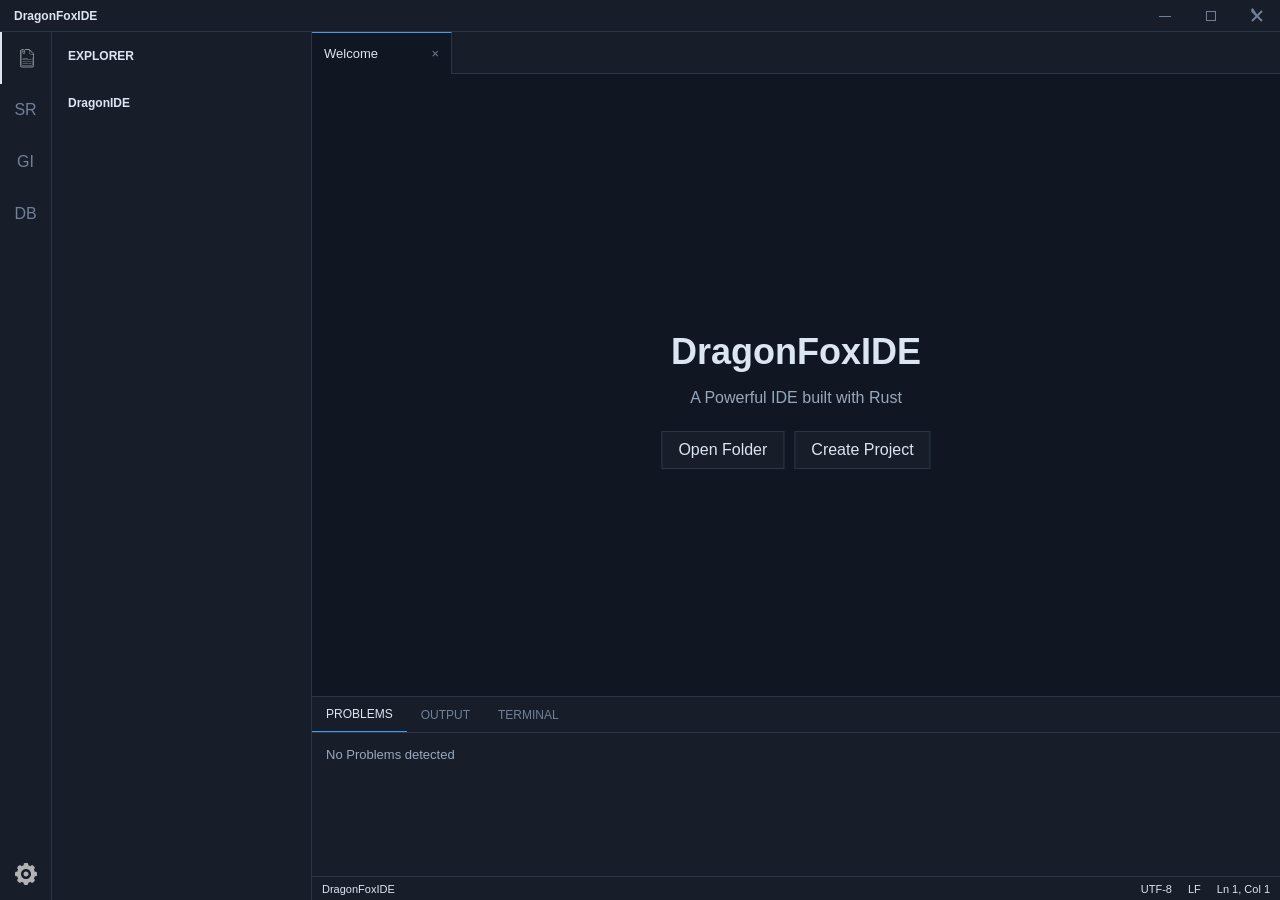
<file: DragonIDE/web/index.html>
<!DOCTYPE html>
<html lang="en">

<head>
    <meta charset="UTF-8">
    <meta name="viewport" content="width=device-width, initial-scale=1.0">
    <title>DragonFoxIDE</title>

    <link rel="stylesheet" href="css/main.css">

    <link rel="stylesheet" href="css/titlebar.css">

    <link rel="stylesheet" href="css/settings.css">

    <link id="highlight-theme" rel="stylesheet" href="css/themes/dark.css">

</head>

<body>

    <!-- Custom title bar-->
    <div id="titlebar">

        <div id="titlebar-content">
            <div id="titlebar-left" data-tauri-drag-region>
                <span id="app-title">DragonFoxIDE</span>
            </div>

            <div id="titlebar-center" data-tauri-drag-region>

            </div>

            <div id="titlebar-right">
                <button id="minimize-btn" class="titlebar-button" title="Minimize">
                    <svg width="16" height="16" viewBox="0 0 16 16">
                        <path fill="currentColor" d="M14 8v1H2V8z" />
                    </svg>
                </button>

                <button id="maximize-btn" class="titlebar-button" title="Maximize">
                    <svg width="16" height="16" viewBox="0 0 16 16">
                        <path fill="currentColor" d="M3 3v10h10V3H3zm9 9H4V4h8v8z" />
                    </svg>
                </button>

                <button id="close-btn" class="titlebar-button" title="Close">
                    <svg width="16" height="16" viewBox="0 0 16 16">
                        <path fill="currentColor"
                            d="M2.3 1.3l1.4-1.4L8 6.6l4.3-4.3 1.4 1.4L9.4 8l4.3 4.3-1.4 1.4L8 9.4l-4.3 4.3-1.4-1.4L6.6 8 2.3 3.7z" />
                    </svg>
                </button>
            </div>
        </div>
    </div>

    <div id="app">

        <aside id="activity-bar">
            <button class="activity-button active"><img src="assets/icon/file.svg" alt="EX"></button>
            <button class="activity-button">SR</button>
            <button class="activity-button">GI</button>
            <button class="activity-button">DB</button>

            <div class="activity-spacer"></div>

            <button class="activity-button" id="settings-button"><img src="assets/icon/setting.svg"
                    alt="setting"></button>
        </aside>

        <aside id="sidebar">

            <div class="sidebar-header">
                <span data-i18n="explorer">EXPLORER</span>
            </div>

            <div id="file-explorer">

                <div class="explorer-section">
                    <span id="workspace-name">DragonIDE</span>
                </div>

                <div id="file-tree"></div>

            </div>
        </aside>


        <main id="main">
            <div id="tabs">

                <div class="tab active">
                    <span data-i18n="welcomeTab">Welcome</span>
                    <span class="tab-close">×</span>
                </div>


            </div>

            <section id="editor">

                <div id="welcome-screen" class="welcome">

                    <h1>DragonFoxIDE</h1>

                    <p data-i18n="welcomeSub">A Powerful IDE built with Rust</p>

                    <div class="welcome-actions">

                        <button id="open-folder-button" data-i18n="openFolder">Open Folder</button>

                        <button id="create-project-button" data-i18n="createProject">Create Project</button>
                    </div>

                </div>

                <div id="editor-container" style="display: none;">
                    <div id="line-numbers"></div>

                    <div id="code-editor-wrapper">
                        <textarea id="code-editor" wrap="off" spellcheck="false" autocomplete="off"
                            autocapitalize="off"></textarea>

                        <pre id="code-highlight"><code id="code-highlight-inner"></code></pre>
                    </div>
                </div>

            </section>

            <section id="bottom-panel">

                <div class="panel-tabs">

                    <button class="panel-tab active" data-i18n="problems">PROBLEMS</button>

                    <button class="panel-tab" data-i18n="output">OUTPUT</button>

                    <button class="panel-tab" data-i18n="terminal">TERMINAL</button>

                </div>

                <div id="panel-content" data-i18n="noProblems">No Problems detected</div>
            </section>

            <footer id="status-bar">
                <div id="status-left">
                    <span>DragonFoxIDE</span>
                </div>
                <div id="status-right">
                    <span>UTF-8</span>
                    <span>LF</span>
                    <span id="cursor-position">Ln 1, Col 1</span>
                    <span id="saved-indicator" style="display: none;"></span>
                    <span id="saving-indicator" style="display: none;"></span>
                </div>
            </footer>
        </main>



        <div id="settings-modal" class="modal hidden">

            <div class="modal-backdrop"></div>
            <div class="modal-content">

                <div class="modal-header">
                    <h2 data-i18n="settingsTitle">Settings</h2>
                    <button class="modal-close" id="close-settings">×</button>
                </div>

                <div class="modal-body">

                    <div class="settings-section">
                        <label class="settings-label" data-i18n="theme">Theme</label>
                        <div class="settings-options">
                            <button class="theme-option active" data-theme="dark">Dark</button>
                            <button class="theme-option" data-theme="light">Light</button>
                            <button class="theme-option" data-theme="nord">Nord (blue)</button>
                            <button class="theme-option" data-theme="monokai">Monokai</button>
                            <button class="theme-option" data-theme="glassmorphism">Glass</button>
                        </div>
                    </div>

                    <div class="settings-section">
                        <label class="settings-label" data-i18n="fontSize">Font Size</label>
                        <div class="settings-slider">
                            <input type="range" id="font-size-slider" min="10" max="34" value="14">
                            <span id="font-size-value">14px</span>
                        </div>
                    </div>

                    <div class="settings-section">
                        <label class="settings-label" data-i18n="tabSize">Tab Size</label>
                        <div class="settings-options">
                            <button class="tab-option" data-tab-size="2">2</button>
                            <button class="tab-option active" data-tab-size="4">4</button>
                            <button class="tab-option" data-tab-size="6">6</button>
                            <button class="tab-option" data-tab-size="8">8</button>
                        </div>
                    </div>

                    <div class="settings-section">
                        <label class="settings-label">
                            <input type="checkbox" id="line-wrap-toggle">
                            <span data-i18n="wordWrap">Word Wrap</span>
                        </label>
                    </div>

                    <div class="settings-section">
                        <label class="settings-label">
                            <input type="checkbox" id="auto-save-toggle">
                            <span data-i18n="autoSave">Auto Save</span>
                        </label>

                        <div class="settings-section">
                            <label class="settings-label">
                                <input type="checkbox" id="auto-brackets-toggle" checked>
                                <span data-i18n="autoBrackets">Auto Close Brackets</span>
                            </label>
                        </div>

                        <div class="settings-slider">

                            <label for="auto-save-interval" style="font-size: 11px; flex: 0 0 auto;">Interval
                                (sec):</label>
                            <input type="range" id="auto-save-interval" min="1" max="30" value="3" style="flex: 1;">

                            <span id="auto-save-value"
                                style="font-size: 12px; color: var(--text-primary); min-width: 35px; text-align: right;">3s</span>
                        </div>
                    </div>

                    <div class="settings-section">
                        <label class="settings-label" data-i18n="language">Language</label>

                        <div class="settings-options">
                            <button class="lang-option active" data-lang="en">English</button>
                            <button class="lang-option" data-lang="es">Español</button>
                        </div>
                    </div>
                </div>
            </div>
        </div>

        <div id="find-replace-modal" class="modal hidden">

            <div class="modal-backdrop"></div>

            <div class="modal-content find-replace-modal">
                <div class="modal-header">
                    <h2 data-i18n="findReplace">Find & Replace</h2>
                    <button class="modal-close" id="close-find-replace">×</button>
                </div>

                <div class="modal-body find-replace-body">

                    <div class="find-replace-group">
                        <label for="find-input" data-i18n="find">Find:</label>

                        <div class="find-input-wrapper">

                            <input type="text" id="find-input" placeholder="Find text..." autocomplete="off">

                            <button id="find-prev-btn" class="find-nav-btn" title="Previous match">↑</button>

                            <button id="find-next-btn" class="find-nav-btn" title="Next match">↓</button>
                        </div>

                        <div class="find-counter">
                            <span id="match-counter">0/0</span>
                        </div>
                    </div>

                    <div class="find-replace-group">
                        <label for="replace-input" data-i18n="replace">Replace:</label>

                        <div class="replace-input-wrapper">
                            <input type="text" id="replace-input" placeholder="Replace with..." autocomplete="off">

                            <button id="replace-btn" class="replace-action-btn" data-i18n="replaceOne">Replace</button>
                            <button id="replace-all-btn" class="replace-action-btn" data-i18n="replaceAll">Replace
                                All</button>
                        </div>
                    </div>

                    <div class="find-options">
                        <label class="find-option-label">

                            <input type="checkbox" id="case-sensitive-check">
                            <span data-i18n="caseSensitive">Case Sensitive</span>

                        </label>

                        <label class="find-option-label">

                            <input type="checkbox" id="whole-word-check">
                            <span data-i18n="wholeWord">Whole Word</span>
                        </label>

                        <label class="find-option-label">
                            <input type="checkbox" id="regex-check">
                            <span data-i18n="regex">Regex</span>
                        </label>
                    </div>
                </div>
            </div>
        </div>

        <div id="go-to-line-modal" class="modal hidden">

            <div class="modal-backdrop"></div>

            <div class="modal-content go-to-line-modal">

                <div class="modal-header">
                    <h2 data-i18n="goToLine">Go to Line</h2>

                    <button class="modal-close" id="close-go-to-line">×</button>
                </div>


                <div class="modal-body go-to-line-body">

                    <div class="go-to-line-input-group">

                        <label for="line-input" data-i18n="lineNumber">Line Number: </label>

                        <input type="number" id="line-input" placeholder="Enter line number..." min="1"
                            autocomplete="off">

                        <button id="go-btn" class="go-btn" data-i18n="go">Go</button>
                    </div>

                    <div class="go-to-line-info">
                        <span id="total-lines">Total lines: 0</span>
                    </div>
                </div>
            </div>
        </div>
    </div>


    <div id="file-context-menu" class="context-menu hidden">
        <div class="menu-item" id="ctx-new-file" data-i18n="newFile">New File</div>
        <div class="menu-item" id="ctx-new-folder" data-i18n="newFolder">New Folder</div>
        <div class="menu-separator"></div>
        <div class="menu-item" id="ctx-rename" data-i18n="rename">Rename</div>
        <div class="menu-item" id="ctx-delete" data-i18n="delete">Delete</div>
        <div class="menu-separator"></div>
        <div class="menu-item" id="ctx-copy-path" data-i18n="copyPath">Copy Path</div>
    </div>


    <script src="lib/highlight.min.js"></script>
    <script src="js/i18n.js"></script>
    <script src="js/settings.js"></script>
    <script src="js/go-to-line.js"></script>
    <script src="js/find-replace.js"></script>
    <script src="js/auto-save.js"></script>
    <script src="js/bracket-matching.js"></script>
    <script src="js/main.js"></script>
    <script src="js/titlebar.js"></script>
</body>

</html>
</file>
<file: DragonIDE/web/css/main.css>
* {
    box-sizing: border-box;
}

html,
body {
    margin: 0;
    width: 100%;
    height: 100%;
    overflow: hidden;
    font-family: "Segoe UI", Tahoma, Geneva, Verdana, sans-serif;
    background: var(--bg-primary);
    color: var(--text-primary);
}

button {
    font: inherit;
    transition: background-color 0.18s ease, border-color 0.18s ease, color 0.18s ease, transform 0.18s ease;
}

button:focus-visible {
    outline: 2px solid var(--accent-blue);
    outline-offset: 2px;
}

#app {
    display: flex;
    width: 100vw;
    height: calc(100vh - 30px);
}

#activity-bar {
    width: 52px;
    display: flex;
    flex-direction: column;
    align-items: center;
    background: var(--bg-secondary);
    border-right: 1px solid var(--border);
}

.activity-button {
    width: 52px;
    height: 52px;
    border: 0;
    background: transparent;
    color: var(--text-muted);
    cursor: pointer;
    display: flex;
    align-items: center;
    justify-content: center;
    padding: 0;
}

.activity-button img {
    width: 22px;
    height: 22px;
    filter: invert(0.7);
    transition: filter 0.15s ease;
}

.activity-button:hover {
    color: var(--text-primary);
}

.activity-button:hover img {
    filter: invert(1);
}

.activity-button.active {
    color: var(--text-primary);
    border-left: 2px solid var(--text-primary);
}

.activity-button.active img {
    filter: invert(1);
}

.activity-spacer {
    flex: 1;
}

#sidebar {
    width: 260px;
    display: flex;
    flex-direction: column;
    background: var(--bg-secondary);
    border-right: 1px solid var(--border);
}

.sidebar-header {
    height: 48px;
    display: flex;
    align-items: center;
    padding: 0 16px;
    font-size: 12px;
    font-weight: bold;
    color: var(--text-primary);
}

#file-explorer {
    padding: 8px;
    min-height: 0;
    overflow: auto;
}

.explorer-section {
    padding: 8px;
    font-size: 12px;
    font-weight: bold;
    color: var(--text-primary);
}

.explorer-empty {
    padding: 20px 12px;
    color: var(--text-muted);
    font-size: 13px;
}

#main {
    flex: 1;
    min-width: 0;
    display: flex;
    flex-direction: column;
}

#tabs {
    height: 42px;
    display: flex;
    background: var(--bg-secondary);
    border-bottom: 1px solid var(--border);
}

.tab {
    min-width: 140px;
    height: 42px;
    display: flex;
    align-items: center;
    justify-content: space-between;
    padding: 0 12px;
    background: var(--bg-primary);
    border-right: 1px solid var(--border);
    font-size: 13px;
    color: var(--text-primary);
    transition: background-color 0.18s ease, border-color 0.18s ease, color 0.18s ease;
}

.tab.active {
    border-top: 1px solid var(--accent-blue);
}

.tab-close {
    margin-left: 20px;
    color: var(--text-muted);
    cursor: pointer;
    transition: color 0.18s ease;
}

#editor {
    flex: 1;
    position: relative;
    overflow: hidden;
    background: var(--bg-primary);
}

.welcome {
    position: absolute;
    top: 50%;
    left: 50%;
    transform: translate(-50%, -50%);
    text-align: center;
}

.welcome h1 {
    margin-bottom: 8px;
    font-size: 36px;
    color: var(--text-primary);
}

.welcome p {
    color: var(--text-secondary);
}

.welcome-actions {
    display: flex;
    gap: 10px;
    justify-content: center;
    margin-top: 24px;
}

.welcome-actions button {
    padding: 9px 16px;
    border: 1px solid var(--border);
    background: var(--bg-secondary);
    color: var(--text-primary);
    cursor: pointer;
}

.welcome-actions button:hover {
    background: var(--accent-hover);
}

#bottom-panel {
    height: 180px;
    display: flex;
    flex-direction: column;
    background: var(--bg-secondary);
    border-top: 1px solid var(--border);
}

.panel-tabs {
    height: 36px;
    display: flex;
    border-bottom: 1px solid var(--border);
}

.panel-tab {
    padding: 0 14px;
    border: 0;
    background: transparent;
    color: var(--text-muted);
    cursor: pointer;
    font-size: 12px;
    transition: background-color 0.18s ease, color 0.18s ease;
}

.panel-tab:hover {
    color: var(--text-primary);
}

.panel-tab.active {
    color: var(--text-primary);
    border-bottom: 1px solid var(--accent-blue);
}

#panel-content {
    padding: 14px;
    color: var(--text-secondary);
    font-size: 13px;
}

#status-bar {
    height: 24px;
    display: flex;
    align-items: center;
    justify-content: space-between;
    padding: 0 10px;
    background: var(--bg-secondary);
    border-top: 1px solid var(--border);
    font-size: 11px;
}

#status-right {
    display: flex;
    gap: 16px;
}

#file-tree {
    padding: 4px 0;
    overflow-y: auto;
}

.file-entry {
    display: flex;
    align-items: center;
    min-height: 24px;
    padding: 2px 8px;
    color: var(--text-primary);
    font-size: 13px;
    cursor: pointer;
    user-select: none;
    border-radius: 4px;
    transition: background-color 0.15s ease, color 0.15s ease;
}

.file-entry:hover {
    background: var(--accent-hover);
}

.file-entry.directory {
    font-weight: 500;
}

.file-arrow {
    position: relative;
    width: 18px;
    height: 16px;
    flex-shrink: 0;
    color: var(--text-secondary);
    text-align: center;
}

.file-arrow::after {
    content: "";
    position: absolute;
    top: 5px;
    left: 4px;
    width: 5px;
    height: 5px;
    border-right: 1px solid currentColor;
    border-bottom: 1px solid currentColor;
    transform: rotate(-45deg);
    transition: transform 0.15s ease;
}

.file-arrow.expanded::after {
    top: 3px;
    transform: rotate(45deg);
}

.file-icon {
    position: relative;
    width: 16px;
    height: 16px;
    flex-shrink: 0;
    margin-right: 5px;
    color: var(--text-secondary);
}

.file-icon.folder::before,
.file-icon.file::before {
    content: "";
    position: absolute;
    inset: 4px 1px 2px;
    border: 1px solid currentColor;
    border-radius: 2px;
}

.file-icon.folder::after {
    content: "";
    position: absolute;
    top: 2px;
    left: 2px;
    width: 7px;
    height: 4px;
    border: 1px solid currentColor;
    border-bottom: 0;
    border-radius: 2px 2px 0 0;
}

.file-icon.file::before {
    inset: 2px 3px;
}

.file-name {
    overflow: hidden;
    white-space: nowrap;
    text-overflow: ellipsis;
}

.file-children {
    margin-left: 18px;
}

#code-editor:focus {
    outline: none;
}

#code-editor::selection {
    background: color-mix(in srgb, var(--accent-blue) 45%, transparent);
}

#editor-container {
    display: flex;
    width: 100%;
    height: 100%;
    overflow: hidden;
}

#line-numbers {
    width: 56px;
    flex-shrink: 0;
    padding-top: 16px;
    background: var(--editor-line-number-bg);
    color: var(--editor-line-number);
    font-family: "Cascadia Code", "Consolas", "Courier New", monospace !important;
    font-size: 14px;
    line-height: 1.6 !important;
    text-align: right;
    user-select: none;
    overflow: hidden;
    letter-spacing: 0px !important;
    word-spacing: 0px !important;
    font-variant-ligatures: none !important;
    font-feature-settings: "liga" 0, "calt" 0 !important;
}

#line-numbers div {
    padding-right: 12px;
    height: 1.6em;
    line-height: 1.6;
    font-family: inherit;
    font-size: inherit;
}

#code-editor-wrapper {
    position: relative;
    flex: 1;
    width: 100%;
    height: 100%;
    overflow: hidden;
}

#code-editor,
#code-highlight {
    position: absolute;
    top: 0;
    left: 0;
    width: 100%;
    height: 100%;
    margin: 0 !important;
    padding: 16px !important;
    border: 0 !important;
    outline: none !important;
    box-sizing: border-box !important;
    font-family: "Cascadia Code", "Consolas", "Courier New", monospace !important;
    font-size: 14px;
    line-height: 1.6 !important;
    letter-spacing: 0px !important;
    word-spacing: 0px !important;
    tab-size: 4;
    white-space: pre;
    overflow-wrap: normal;
    word-break: normal;
    overflow: auto;
    scrollbar-gutter: stable;
    font-variant-ligatures: none !important;
    font-feature-settings: "liga" 0, "calt" 0 !important;
    -webkit-font-smoothing: antialiased !important;
    -moz-osx-font-smoothing: grayscale !important;
    text-rendering: optimizeSpeed !important;
}

#code-editor {
    resize: none !important;
    background: transparent !important;
    color: transparent !important;
    caret-color: var(--editor-cursor, #528bff) !important;
    z-index: 2;
}

#code-highlight {
    background: var(--editor-bg) !important;
    color: var(--editor-text) !important;
    pointer-events: none !important;
    z-index: 1;
}

#code-highlight code,
#code-highlight-inner,
pre#code-highlight code,
pre#code-highlight code.hljs,
code.hljs {
    display: block !important;
    background: transparent !important;
    padding: 0 !important;
    margin: 0 !important;
    border: 0 !important;
    border-radius: 0 !important;
    overflow: visible !important;
    font-family: inherit !important;
    font-size: inherit !important;
    line-height: inherit !important;
    letter-spacing: inherit !important;
    word-spacing: inherit !important;
    tab-size: inherit !important;
    white-space: inherit !important;
    font-variant-ligatures: none !important;
    font-feature-settings: "liga" 0, "calt" 0 !important;
    box-sizing: border-box !important;
}

#code-editor::-webkit-scrollbar,
#code-highlight::-webkit-scrollbar {
    width: 10px;
    height: 10px;
}

#code-editor::-webkit-scrollbar-track,
#code-highlight::-webkit-scrollbar-track {
    background: transparent;
}

#code-editor::-webkit-scrollbar-thumb {
    background: var(--border, #3a3f4b);
    border-radius: 5px;
}

#code-editor::-webkit-scrollbar-thumb:hover {
    background: var(--text-muted, #5c6370);
}

#code-highlight::-webkit-scrollbar-thumb {
    background: transparent;
}





/* file tree context menu */
.context-menu {
    position: fixed;
    z-index: 2000;

    min-width: 180px;
    background: var(--bg-tertiary);
    border: 1px solid var(--border);
    border-radius: 8px;
    padding: 5px;
    box-shadow: 0 12px 28px rgba(0, 0, 0, 0.35);
    font-size: 13px;
    user-select: none;
}

.context-menu.hidden {
    display: none;
}

.context-menu .menu-item {
    min-height: 30px;
    padding: 6px 10px;
    border-radius: 4px;
    color: var(--text-primary);
    cursor: pointer;
    transition: background-color 0.15s ease;
}

.context-menu .menu-item:hover {
    background: var(--accent-hover);
}

.context-menu .menu-separator {
    height: 1px;
    background: var(--border);
    margin: 5px 4px;
}

.bracket-highlight {
    background: rgba(100, 181, 246, 0.3);
    border-bottom: 2px solid var(--accent-blue);
}

.bracket-highlight.current {
    background: rgba(100, 181, 246, 0.5);
    border-bottom: 2px solid #fff;
    font-weight: bold;
}

.matching-bracket-indicator {
    position: absolute;
    border: 1px solid var(--accent-blue);
    pointer-events: transparent;
    border-radius: 2px;
}

@keyframes bracket-pulse {
    0% {
        box-shadow: 0 0 0 0 rgba(100, 181, 246, 0.7);
    }

    70% {
        box-shadow: 0 0 0 10px rgba(100, 181, 246, 0);
    }

    100% {
        box-shadow: 0 0 0 0 rgba(100, 181, 246, 0);
    }
}

.bracket-pulse {
    animation: bracket-pulse 0.5s ease-out;
}
</file>
<file: DragonIDE/web/css/titlebar.css>
#titlebar {
    height: 32px;
    flex: 0 0 32px;
    background: var(--titlebar-bg, #191b22);
    border-bottom: 1px solid var(--border);
    color: var(--text-primary);
    user-select: none;
    -webkit-user-select: none;
}

#titlebar-content {
    display: grid;
    grid-template-columns: 1fr minmax(0, 1fr) 1fr;
    align-items: center;
    width: 100%;
    height: 100%;
}

#titlebar-left,
#titlebar-center,
#titlebar-right {
    min-width: 0;
    height: 100%;
    display: flex;
    align-items: center;
}

#titlebar-left {
    padding-left: 14px;
}

#app-title {
    font-size: 12px;
    font-weight: 600;
}

#titlebar-center {
    justify-content: center;
    overflow: hidden;
    color: var(--text-secondary);
    font-size: 12px;
    white-space: nowrap;
    text-overflow: ellipsis;
}

#titlebar-right {
    justify-content: flex-end;
}

.titlebar-button {
    width: 46px;
    height: 32px;
    border: 0;
    background: transparent;
    color: var(--text-muted);
    cursor: pointer;
    display: grid;
    place-items: center;
    padding: 0;
}

.titlebar-button:hover {
    background: var(--accent-hover);
    color: var(--text-primary);
}

#close-btn:hover,
#close-btn:active {
    background: #c42b1c;
    color: #fff;
}

#app {
    height: calc(100vh - 32px);
}
</file>
<file: DragonIDE/web/css/settings.css>
.modal {
    position: fixed;
    top: 0;
    left: 0;
    width: 100vw;
    height: 100vh;
    z-index: 1000;
    display: flex;
    align-items: center;
    justify-content: center;
}

.modal.hidden {
    display: none;
}

.modal-backdrop {
    position: absolute;
    top: 0;
    left: 0;
    width: 100%;
    height: 100%;
    background: rgba(0, 0, 0, 0.65);
    z-index: 1;
}

.modal-content {
    position: relative;
    z-index: 2;
    background: var(--bg-tertiary);
    border: 1px solid var(--border);
    border-radius: 8px;
    width: 90%;
    max-width: 480px;
    max-height: 80vh;
    display: flex;
    flex-direction: column;
    box-shadow: 0 20px 60px rgba(0, 0, 0, 0.8);
}

.modal-header {
    display: flex;
    align-items: center;
    justify-content: space-between;
    padding: 16px 20px;
    border-bottom: 1px solid var(--border);
}

.modal-header h2 {
    margin: 0;
    font-size: 16px;
    color: var(--text-primary);
    font-weight: 600;
}

.modal-close {
    background: transparent;
    border: none;
    color: var(--text-muted);
    font-size: 24px;
    cursor: pointer;
    padding: 0;
    width: 28px;
    height: 28px;
    display: flex;
    align-items: center;
    justify-content: center;
    border-radius: 4px;
    line-height: 1;
}

.modal-close:hover {
    color: var(--text-primary);
    background: var(--accent-hover);
}

.modal-body {
    padding: 20px;
    overflow-y: auto;
    flex: 1;
    display: flex;
    flex-direction: column;
    gap: 20px;
}

.settings-section {
    display: flex;
    flex-direction: column;
}

.settings-label {
    display: flex;
    align-items: center;
    font-size: 12px;
    font-weight: 600;
    color: var(--text-secondary);
    margin-bottom: 8px;
    text-transform: uppercase;
    letter-spacing: 0.5px;
    user-select: none;
}

.settings-label input[type="checkbox"] {
    margin-right: 10px;
    cursor: pointer;
    accent-color: var(--accent-blue);
    width: 16px;
    height: 16px;
}

.settings-options {
    display: grid;
    grid-template-columns: repeat(auto-fit, minmax(100px, 1fr));
    gap: 8px;
}

.theme-option,
.tab-option {
    padding: 8px 12px;
    border: 1px solid var(--border);
    border-radius: 4px;
    background: var(--bg-primary);
    color: var(--text-primary);
    cursor: pointer;
    font-size: 13px;
    transition: all 0.15s ease;
    text-align: center;
}

.theme-option:hover,
.tab-option:hover {
    background: var(--accent-hover);
    border-color: var(--accent-active);
}

.theme-option.active,
.tab-option.active {
    background: var(--accent-blue);
    border-color: var(--accent-blue);
    color: white;
    font-weight: 500;
}

.settings-slider {
    display: flex;
    align-items: center;
    gap: 14px;
}

.settings-slider input[type="range"] {
    flex: 1;
    height: 6px;
    border-radius: 3px;
    background: var(--accent-active);
    outline: none;
    -webkit-appearance: none;
}

.settings-slider input[type="range"]::-webkit-slider-thumb {
    -webkit-appearance: none;
    appearance: none;
    width: 16px;
    height: 16px;
    border-radius: 50%;
    background: var(--accent-blue);
    cursor: pointer;
}

.settings-slider input[type="range"]::-moz-range-thumb {
    width: 16px;
    height: 16px;
    border-radius: 50%;
    background: var(--accent-blue);
    cursor: pointer;
    border: none;
}

#font-size-value {
    font-size: 13px;
    color: var(--text-primary);
    min-width: 40px;
    text-align: right;
    font-family: monospace;
}


/* go to line dialog style */

.go-to-line-content {
    max-width: 400px;
}

.go-to-line-body {
    padding: 20px !important;
}

.go-to-line-input-group {
    display: flex;
    gap: 8px;
    margin-bottom: 12px;
}

.go-to-line-input-group label {

    display: flex;
    align-items: center;
    font-size: 13px;
    font-weight: 600;
    color: var(--text-secondary);
    white-space: nowrap;
    min-width: 100px;
}

.go-to-line-input-group input {
    flex: 1;
    padding: 8px 12px;
    border: 1px solid var(--border);
    background: var(--bg-primary);
    color: var(--text-primary);
    border-radius: 4px;
    font-size: 13px;
    font-family: monospace;
}

.go-to-line-input-group input:focus {
    outline: 1px solid var(--accent-blue);
    border-color: var(--accent-blue);
}

.go-to-line-input-group input::placeholder {
    color: var(--text-muted);
}

.go-btn {
    padding: 8px 16px;
    border: 1px solid var(--accent-blue);
    background: var(--accent-blue);
    color: white;
    border-radius: 4px;
    cursor: pointer;
    font-size: 13px;
    font-weight: 600;
    transition: all 0.15s ease;
    white-space: nowrap;
}


.go-btn:hover {
    background: color-mix(in srgb, var(--accent-blue) 80%, black 20%);
    border-color: color-mix(in srgb, var(--accent-blue) 80%, black 20%);
}

.go-btn:active {
    transform: scale(0.98);
}

.go-to-line-info {
    font-size: 12px;
    color: var(--text-secondary);
    padding: 10px;
    background: var(--accent-active);
    border-radius: 4px;
    text-align: center;
}

#total-lines {
    display: block;
}


/* find and replace dialog style */

.find-replace-content {
    max-width: 500px;
    min-width: 450px;
}

.find-replace-body {
    padding: 16px !important;
    gap: 12px !important;
}

.find-replace-group {
    display: flex;
    flex-direction: column;
    gap: 6px;
}

.find-replace-group label {
    font-size: 12px;
    font-weight: 600;
    color: var(--text-secondary);
    text-transform: uppercase;
    letter-spacing: 0.5px;
}

.find-input-wrapper,
.replace-input-wrapper {
    display: flex;
    gap: 6px;
    align-items: center;
}

.find-input-wrapper input,
.replace-input-wrapper input {
    flex: 1;
    padding: 8px 12px;
    border: 1px solid var(--border);
    background: var(--bg-primary);
    color: var(--text-primary);
    border-radius: 4px;
    font-size: 13px;
    font-family: monospace;
}

.find-input-wrapper input:focus,
.replace-input-wrapper input:focus {
    outline: 1px solid var(--accent-blue);
    border-color: var(--accent-blue);
}

.find-input-wrapper input::placeholder,
.replace-input-wrapper input::placeholder {
    color: var(--text-muted);
}

.find-nav-btn {
    padding: 6px 10px;
    border: 1px solid var(--border);
    background: var(--bg-secondary);
    color: var(--text-muted);
    border-radius: 4px;
    cursor: pointer;
    font-size: 12px;
    font-weight: 600;
    transition: all 0.15s ease;
    min-width: 32px;
}

.find-nav-btn:hover {

    background: var(--accent-hover);
    color: var(--text-primary);
    border-color: var(--accent-active)
}

.find-nav-btn:active {
    transform: scale(0.95);
}

.find-counter {
    font-size: 12px;
    color: var(--text-secondary);
    padding: 4px 8px;
    background: var(--accent-active);
    border-radius: 4px;
    text-align: center;
    min-width: 50px;
}

#match-counter {
    font-family: monospace;
    font-weight: 600;
}

.replace-action-btn {

    padding: 6px 12px;
    border: 1px solid var(--border);
    background: var(--accent-blue);
    color: white;
    border-radius: 4px;
    cursor: pointer;
    font-size: 12px;
    font-weight: 600;
    transition: all 0.15s ease;
}

.replace-action-btn:hover {
    background: color-mix(in srgb, var(--accent-blue) 80%, black 20%);
    border-color: var(--accent-blue);
}

.replace-action-btn:active {
    transform: scale(0.95);
}

.find-options {
    display: flex;
    flex-direction: column;
    gap: 8px;
    padding-top: 8px;
    border-top: 1px solid var(--border);
}

.find-option-label {
    display: flex;
    align-items: center;
    font-size: 12px;
    color: var(--text-primary);
    cursor: pointer;
    user-select: none;
    gap: 6px;
}

.find-option-label input[type="checkbox"] {
    cursor: pointer;
    accent-color: var(--accent-blue);
    width: 14px;
    height: 14px;
}

.find-option-label span {
    text-transform: capitalize;
}



.find-highlight {
    background: rgba(100, 181, 246, 0.3);
    border-bottom: 2px solid var(--accent-blue);
}

.find-highlight.current {
    background: rgba(100, 181, 246, 0.6);
    border-bottom: 2px solid #fff;
}


.tab.unsaved .tab-name::after,
.tab.unsaved > span:first-child::after {
    content: " •";
    color: #ff6b6b;
    font-weight: bold;
    font-size: 16px;
    animation: pulse-dot 2s ease-in-out infinite;
}

@keyframes pulse-dot {

    0%,
    100% {
        opacity: 1;
    }

    50% {
        opacity: 0.5;
    }
}


.tab.unsaved {
    color: var(--text-primary);
    border-left: 2px solid #ff6b6b;
    padding-left: 10px;
}

.tab.unsaved:hover {
    background: rgba(255, 107, 107, 0.1);
}

#saving-indicator {
    font-size: 11px;
    color: var(--accent-blue);
    font-weight: 600;
    text-transform: uppercase;
    letter-spacing: 0.5px;
    animation: blink 1s ease-in-out infinite;
    min-width: 60px;
}

@keyframes blink {

    0%,
    100% {
        opacity: 1;
    }

    50% {
        opacity: 0.6;
    }
}

#saved-indicator {
    font-size: 11px;
    color: #4caf50;
    font-weight: 600;
    min-width: 50px;
}

.unsaved-dialog {
    position: fixed;
    top: 50%;
    left: 50%;
    transform: translate(-50%, -50%);
    background: var(--bg-tertiary);
    border: 1px solid var(--border);
    border-radius: 8px;
    padding: 24px;
    z-index: 2000;
    min-width: 350px;
    box-shadow: 0 20px 60px rgba(0, 0, 0, 0.5);
}

.unsaved-dialog h3 {
    margin: 0 0 8px 0;
    color: var(--text-primary);
    font-size: 16px;
}

.unsaved-dialog p {
    margin: 0 0 20px 0;
    color: var(--text-secondary);
    font-size: 14px;
}

.unsaved-dialog-buttons {
    display: flex;
    gap: 10px;
    justify-content: flex-end;
}

.unsaved-dialog-buttons button {
    padding: 8px 16px;
    border: 1px solid var(--border);
    background: var(--bg-primary);
    color: var(--text-primary);
    border-radius: 4px;
    cursor: pointer;
    font-size: 13px;
    transition: all 0.15s ease;
}

.unsaved-dialog-buttons button:hover {
    background: var(--accent-hover);
    border-color: var(--accent-active);
}

.unsaved-dialog-buttons button.save-btn {
    background: var(--accent-blue);
    color: white;
    border-color: var(--accent-blue);
}

.unsaved-dialog-buttons button.save-btn:hover {
    background: color-mix(in srgb, var(--accent-blue) 80%, black 20%);
    border-color: var(--accent-blue);
}

.unsaved-dialog-buttons button.discard-btn {
    background: #ff6b6b;
    color: white;
    border-color: #ff6b6b;
}

.unsaved-dialog-buttons button.discard-btn:hover {
    background: #ff5252;
    border-color: #ff5252;
}


.unsaved-dialog-backdrop {
    position: fixed;
    top: 0;
    left: 0;
    right: 0;
    bottom: 0;
    background: rgba(0, 0, 0, 0.5);
    z-index: 1999;
}
</file>
<file: DragonIDE/web/css/themes/dark.css>
:root {
  --titlebar-bg: #171e2a;
  /* Editor Colors */
  --editor-bg: #111722;
  --editor-text: #dce5f2;
  --editor-line-number: #6f8096;
  --editor-line-number-bg: #111722;
  --editor-cursor: #dce5f2;
  
  /* UI Colors */
  --bg-primary: #111722;
  --bg-secondary: #171e2a;
  --bg-tertiary: #202a39;
  --text-primary: #dce5f2;
  --text-secondary: #98a8bc;
  --text-muted: #718097;
  --border: #2a3749;
  
  /* Highlights */
  --accent-blue: #3d9df5;
  --accent-hover: #202b3b;
  --accent-active: #2b3a51;
  
  /* Syntax Colors (from Atom One Dark) */
  --syntax-keyword: #569cd6;
  --syntax-string: #ce9178;
  --syntax-number: #b5cea8;
  --syntax-comment: #6a9955;
  --syntax-function: #dcdcaa;
  --syntax-operator: #d4d4d4;
}

/* Apply theme to all elements */
html, body {
  background: var(--bg-primary);
  color: var(--text-primary);
}

#activity-bar {
  background: var(--bg-secondary);
  border-right-color: var(--border);
}

#sidebar {
  background: var(--bg-secondary);
  border-right-color: var(--border);
}

#tabs {
  background: var(--bg-secondary);
  border-bottom-color: var(--border);
}

.tab {
  background: var(--bg-primary);
  border-right-color: var(--border);
}

#editor {
  background: var(--bg-primary);
}

#bottom-panel {
  background: var(--bg-secondary);
  border-top-color: var(--border);
}

.panel-tabs {
  border-bottom-color: var(--border);
}

#panel-content {
  color: var(--text-secondary);
}

#code-editor {
  background: transparent;
  color: transparent;
  caret-color: var(--editor-cursor);
  font-family: "Cascadia Code", "Consolas", monospace;
}

#code-highlight {
  background: var(--editor-bg);
  color: var(--editor-text);
  font-family: "Cascadia Code", "Consolas", monospace;
}

#line-numbers {
  background: var(--editor-line-number-bg);
  color: var(--editor-line-number);
}

/* Modal */
.modal-content {
  background: var(--bg-tertiary);
  border-color: var(--border);
}

.modal-header {
  border-bottom-color: var(--border);
  color: var(--text-primary);
}

.theme-option, .tab-option {
  background: var(--bg-primary);
  border-color: var(--border);
  color: var(--text-primary);
}

.theme-option:hover, .tab-option:hover {
  background: var(--accent-hover);
  border-color: var(--accent-active);
}

.theme-option.active, .tab-option.active {
  background: var(--accent-blue);
  border-color: var(--accent-blue);
  color: white;
}

/* File explorer */
.file-entry:hover {
  background: var(--accent-hover);
}

.file-entry {
  color: var(--text-primary);
}

.file-arrow {
  color: var(--text-secondary);
}

.file-icon {
  color: var(--text-secondary);
}

/* Settings slider */
.settings-slider input[type="range"] {
  background: var(--accent-active);
}

.settings-slider input[type="range"]::-webkit-slider-thumb {
  background: var(--accent-blue);
}

.settings-slider input[type="range"]::-moz-range-thumb {
  background: var(--accent-blue);
}

/* ===== Highlight.js Syntax Theme (Atom One Dark) ===== */
.hljs{color:#abb2bf;background:transparent}
.hljs-comment,.hljs-quote{color:#5c6370;font-style:italic}
.hljs-doctag,.hljs-formula,.hljs-keyword{color:#c678dd}
.hljs-deletion,.hljs-name,.hljs-section,.hljs-selector-tag,.hljs-subst{color:#e06c75}
.hljs-literal{color:#56b6c2}
.hljs-addition,.hljs-attribute,.hljs-meta .hljs-string,.hljs-regexp,.hljs-string{color:#98c379}
.hljs-attr,.hljs-number,.hljs-selector-attr,.hljs-selector-class,.hljs-selector-pseudo,.hljs-template-variable,.hljs-type,.hljs-variable{color:#d19a66}
.hljs-bullet,.hljs-link,.hljs-meta,.hljs-selector-id,.hljs-symbol,.hljs-title{color:#61aeee}
.hljs-built_in,.hljs-class .hljs-title,.hljs-title.class_{color:#e6c07b}
.hljs-emphasis{font-style:italic}
.hljs-strong{font-weight:700}
.hljs-link{text-decoration:underline}
</file>
